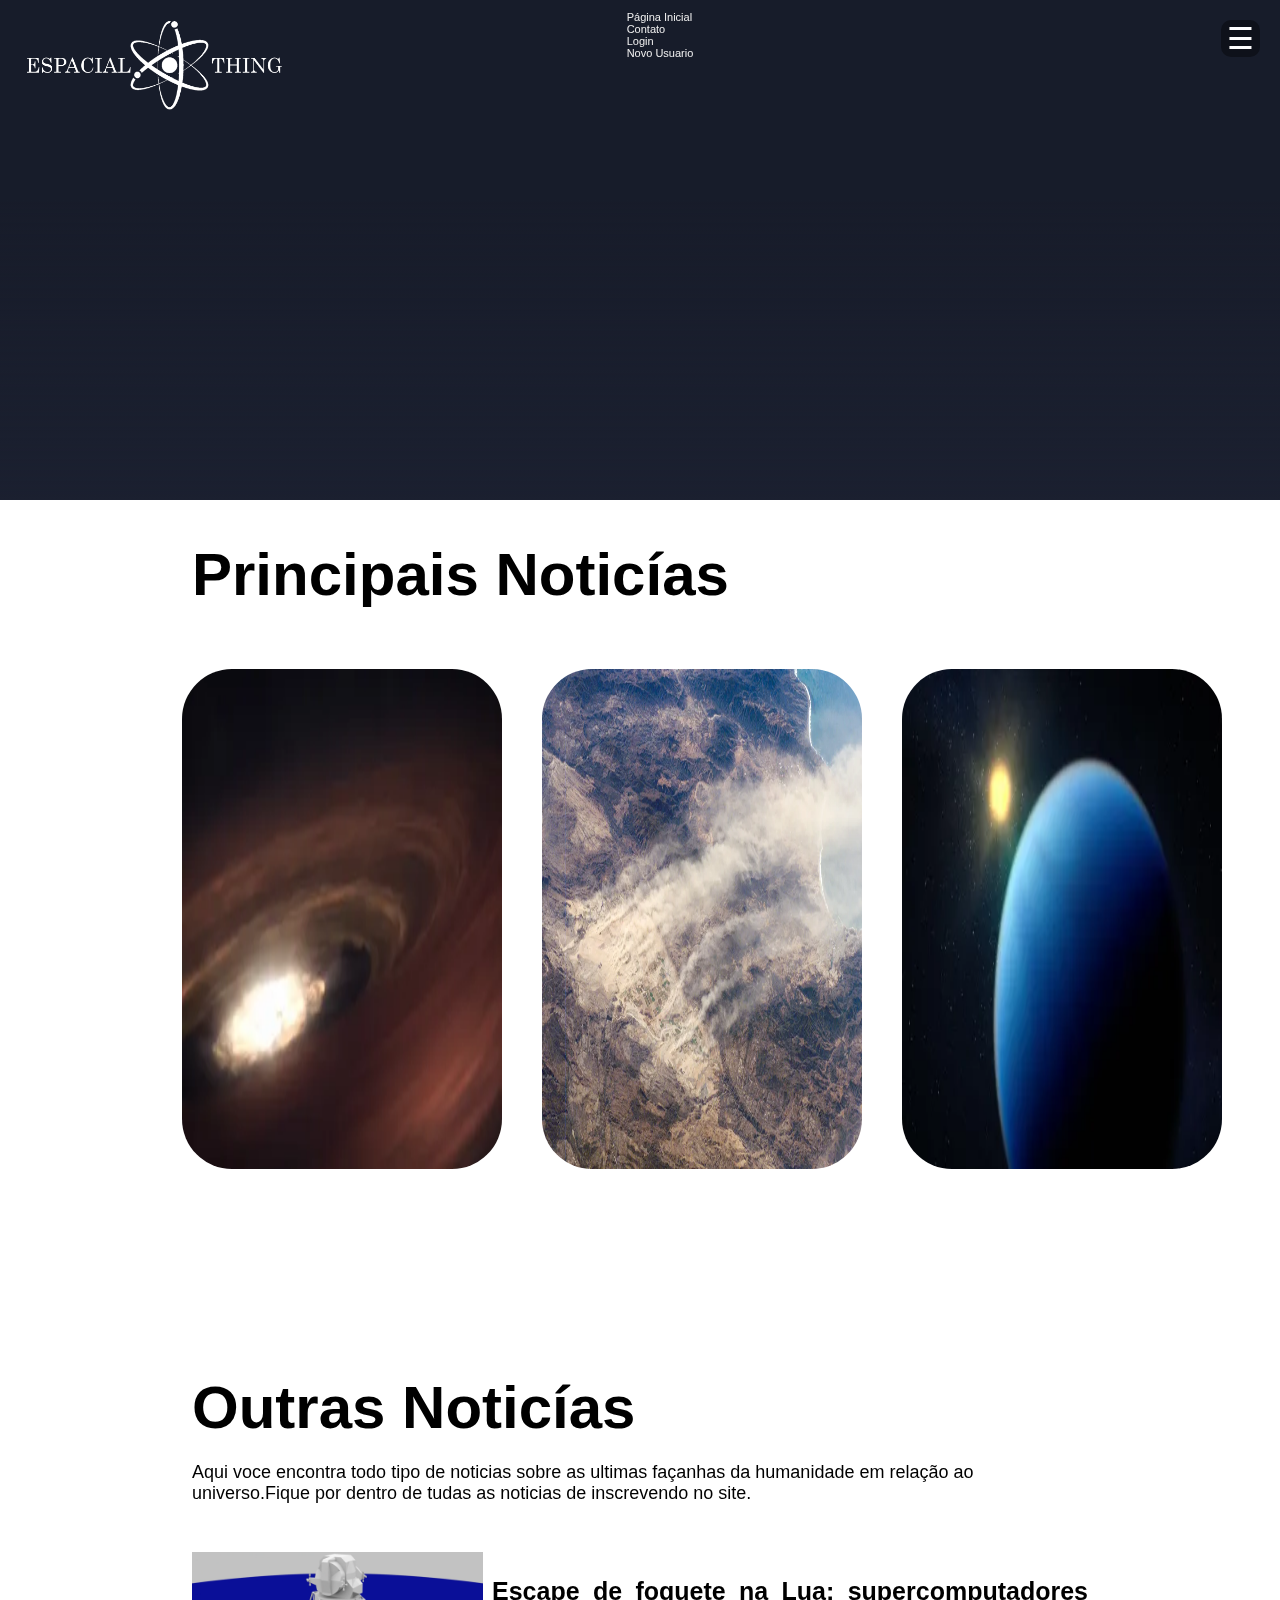
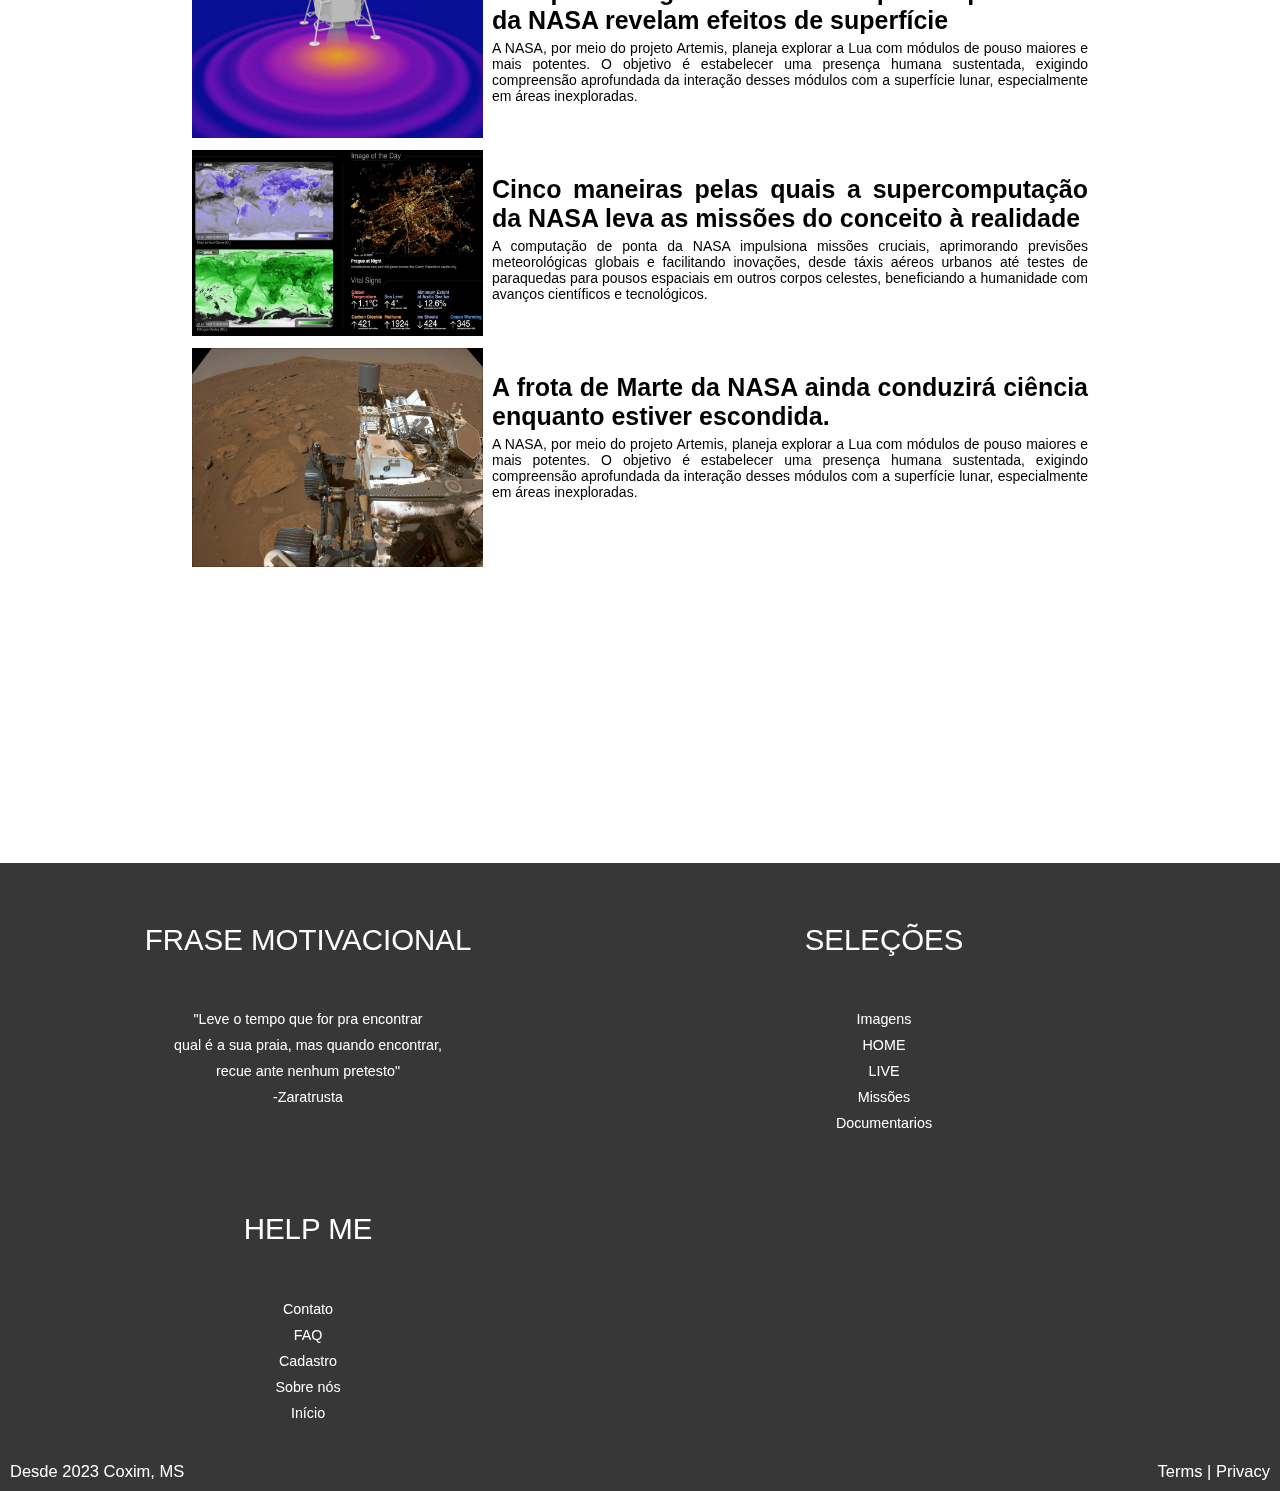
<file: index.html>
<!DOCTYPE html>
<html lang="pt-br">

<head>
    <meta charset="UTF-8">
    <meta name="viewport" content="width=device-width, initial-scale=1.0">
    <link rel="shortcut icon" href="assets/img/brasao ATOMO.png" type="image/x-icon">
    <link rel="stylesheet" href="assets/css/footer.css">
    <link rel="stylesheet" href="assets/css/header.css">
    <link rel="stylesheet" href="assets/css/noticia.css">
    <title>Espacial Thing</title>
</head>

<body>
    <hearder>
        <div class="header">
            <button id="toggleBtn">&#9776</button>

            <div id="sidebar">
                <span id="closeBtn">&times;</span>
                <div class="options-box">
                    <label for="opcoes">Escolha uma opção:</label><br><br>
                    <select id="opcoes">
                        <option value="opcao1" class="option">Documentarios</option>
                        <option value="opcao2"class="option">Explorções Espaciais</option>
                        <option value="opcao3"class="option">Filmes</option>
                        <!-- Adicione mais opções conforme necessário -->
                    </select>
                </div>
            </div>
            <ul>
                <nav class="navbar">
                    <li><a href="index.html">Página Inicial</a></li>
                    <li><a href="contato/contatos.html">Contato</a></li>
                    <li><a href="assets/html/login.html" id="Login">Login</a></li>
                    <li><a href="NovoUsuario/novoUsuario.php" id="newUser">Novo Usuario</a></li>
            </ul>
            </nav>
            <img src="assets/img/navbar letreiro.png" alt="" class="brasao">
            <div class="info">
                <h4><a href="#category"></a></h4>
            </div>
        </div>

    </hearder>
    <div class="body">
        <h1 class="title">Principais Noticías</h1>
        <div class="principal-news">
            <div class="">
                <a
                    href="https://www.nasa.gov/missions/webb/webb-follows-neon-signs-toward-new-thinking-on-planet-formation/">
                    <img src="assets/img/webb sinais neon.webp" alt="" class="img-principal-news">
                    <p class="text-principal-news">Webb segue sinais de néon em direção a um novo pensamento sobre a
                        formação do planeta.</p>
                </a>
            </div>
            <div>
                <a href="https://science.nasa.gov/earth/satellite-data-can-help-limit-the-dangers-of-windblown-dust/">
                    <img src="assets/img/dados satelite.webp" alt="" class="img-principal-news">
                    <p class="text-principal-news">Dados de satélite podem ajudar a limitar os perigos da poeira levada
                        pelo vento.</p>
                </a>
            </div>
            <div>
                <a
                    href="https://www.nasa.gov/missions/kepler/nasa-data-reveals-possible-reason-some-exoplanets-are-shrinking/">
                    <img src="assets/img/1-neptune-artists.webp" alt="" class="img-principal-news">
                    <p class="text-principal-news">Dados da NASA revelam possível razão pela qual alguns exoplanetas
                        estão encolhendo.</p>
                </a>
            </div>
        </div>
        <div class="news-list">
            <h1 class="title">Outras Noticías</h1>

            <p class="text">Aqui voce encontra todo tipo de noticias sobre as ultimas façanhas da humanidade em relação
                ao
                universo.Fique por dentro de tudas as noticias de inscrevendo no site.</p>
            <div class="news">
                <img src="assets/img/simulation-psi-aoollo12.webp" alt="image introduction" class="img-notice">
                <a
                    href="https://www.nasa.gov/general/rocket-exhaust-on-the-moon-nasa-supercomputers-reveal-surface-effects/">
                    <h3 class="title-news">Escape de foguete na Lua: supercomputadores da NASA revelam efeitos de
                        superfície
                    </h3>
                    <p class="introduction">A NASA, por meio do projeto Artemis, planeja explorar a Lua com módulos de
                        pouso
                        maiores e mais
                        potentes. O objetivo é estabelecer uma presença humana sustentada, exigindo compreensão
                        aprofundada
                        da
                        interação desses módulos com a superfície lunar, especialmente em áreas inexploradas.</p>
                </a>
            </div>
            <div class="news">
                <img src="assets/img/35-lopez-chyatte-sc23-04-eic-multiple-data-points.webp" alt="image introduction"
                    class="img-notice">
                <a
                    href="https://www.nasa.gov/general/five-ways-nasa-supercomputing-takes-missions-from-concept-to-reality/">
                    <h3 class="title-news"> Cinco maneiras pelas quais a supercomputação da NASA leva as missões do
                        conceito
                        à realidade
                    </h3>
                    <p class="introduction"> A computação de ponta da NASA impulsiona missões cruciais, aprimorando
                        previsões meteorológicas globais e facilitando inovações, desde táxis aéreos urbanos até testes
                        de
                        paraquedas para pousos espaciais em outros corpos celestes, beneficiando a humanidade com
                        avanços
                        científicos e tecnológicos. </p>
                </a>
            </div>
            <div class="news">
                <img src="assets/img/1-pia26202-perseverances-parking-spot-during-conjunction.webp"
                    alt="image introduction" class="img-notice">
                <a
                    href="https://www.nasa.gov/solar-system/planets/mars/nasas-mars-fleet-will-still-conduct-science-while-lying-low/">
                    <h3 class="title-news">A frota de Marte da NASA ainda conduzirá ciência enquanto estiver escondida.
                    </h3>
                    <p class="introduction">A NASA, por meio do projeto Artemis, planeja explorar a Lua com módulos de
                        pouso
                        maiores e mais
                        potentes. O objetivo é estabelecer uma presença humana sustentada, exigindo compreensão
                        aprofundada
                        da
                        interação desses módulos com a superfície lunar, especialmente em áreas inexploradas.</p>
                </a>
            </div>
        </div>
    </div>

    <footer class="flex-rw">
        <ul class="footer-list-top">
            <li>
                <h4 class="footer-list-header">FRASE MOTIVACIONAL</h4>
            </li>
            <li><a href=' ' class="generic-anchor footer-list-anchor" itemprop="significantLink">"Leve o tempo que
                    for
                    pra encontrar </a></li>
            <li><a href=' ' class="generic-anchor footer-list-anchor" itemprop="significantLink">qual é a sua praia,
                    mas
                    quando encontrar, </a>
            </li>
            <li><a href=' ' class="generic-anchor footer-list-anchor" itemprop="significantLink">recue ante nenhum
                    pretesto"</a></li>

            <li><a href=' ' itemprop="significantLink" class="generic-anchor footer-list-anchor">-Zaratrusta</a>
            </li>


        </ul>
        <ul class="footer-list-top">
            <li>
                <h4 class="footer-list-header">SELEÇÕES</h4>
            </li>
            <li><a href='/Angels/cat/id/70' class="generic-anchor footer-list-anchor">Imagens</a></li>
            <li><a href='/Home-Decor/cat/id/64' class="generic-anchor footer-list-anchor">HOME</a></li>
            <li><a href="https://www.youtube.com/watch?v=QviXe8xvA50" class="generic-anchor footer-list-anchor">LIVE</a>
            </li>
            <li><a href='/Pet-Lover/cat/id/108' class="generic-anchor footer-list-anchor">Missões</a></li>
            <li><a href='/Ladies-Accessories/cat/id/117' class="generic-anchor footer-list-anchor"
                    target="_blank">Documentarios</a></li>
        </ul>
        <ul class="footer-list-top">
            <li id='help'>
                <h4 class="footer-list-header">HELP ME</h4>
            </li>
            <li><a href='/shop/about-contact' target="_blank" class="generic-anchor footer-list-anchor"
                    itemprop="significantLink">Contato</a></li>
            <li><a href='/faq.html' class="generic-anchor footer-list-anchor" itemprop="significantLink">FAQ</a>
            </li>
            <li id='find-a-store'><a href='/shop/store-locator' class="generic-anchor footer-list-anchor"
                    itemprop="significantLink">Cadastro</a></li>
            <li id='user-registration'><a href='/shop/user-registration?URL=' class="generic-anchor footer-list-anchor"
                    itemprop="significantLink">Sobre nós</a></li>
            <li id='order-tracking'><a href='/shop/order-status' itemprop="significantLink"
                    class="generic-anchor footer-list-anchor">Início</a></li>
        </ul>

        <section class="footer-bottom-section flex-rw">
            <div class="footer-bottom-wrapper">
                <i class="fa fa-copyright" role="copyright">

                </i> Desde 2023 <address class="footer-address" role="company address">Coxim, MS</address>
            </div>
            <div class="footer-bottom-wrapper">
                <a href="/terms-of-use.html" class="generic-anchor" rel="nofollow">Terms</a> | <a
                    href="/privacy-policy.html" class="generic-anchor" rel="nofollow">Privacy</a>
            </div>
        </section>
    </footer>
</body>
<script src="assets/js/main.js"></script>

</html>
</file>
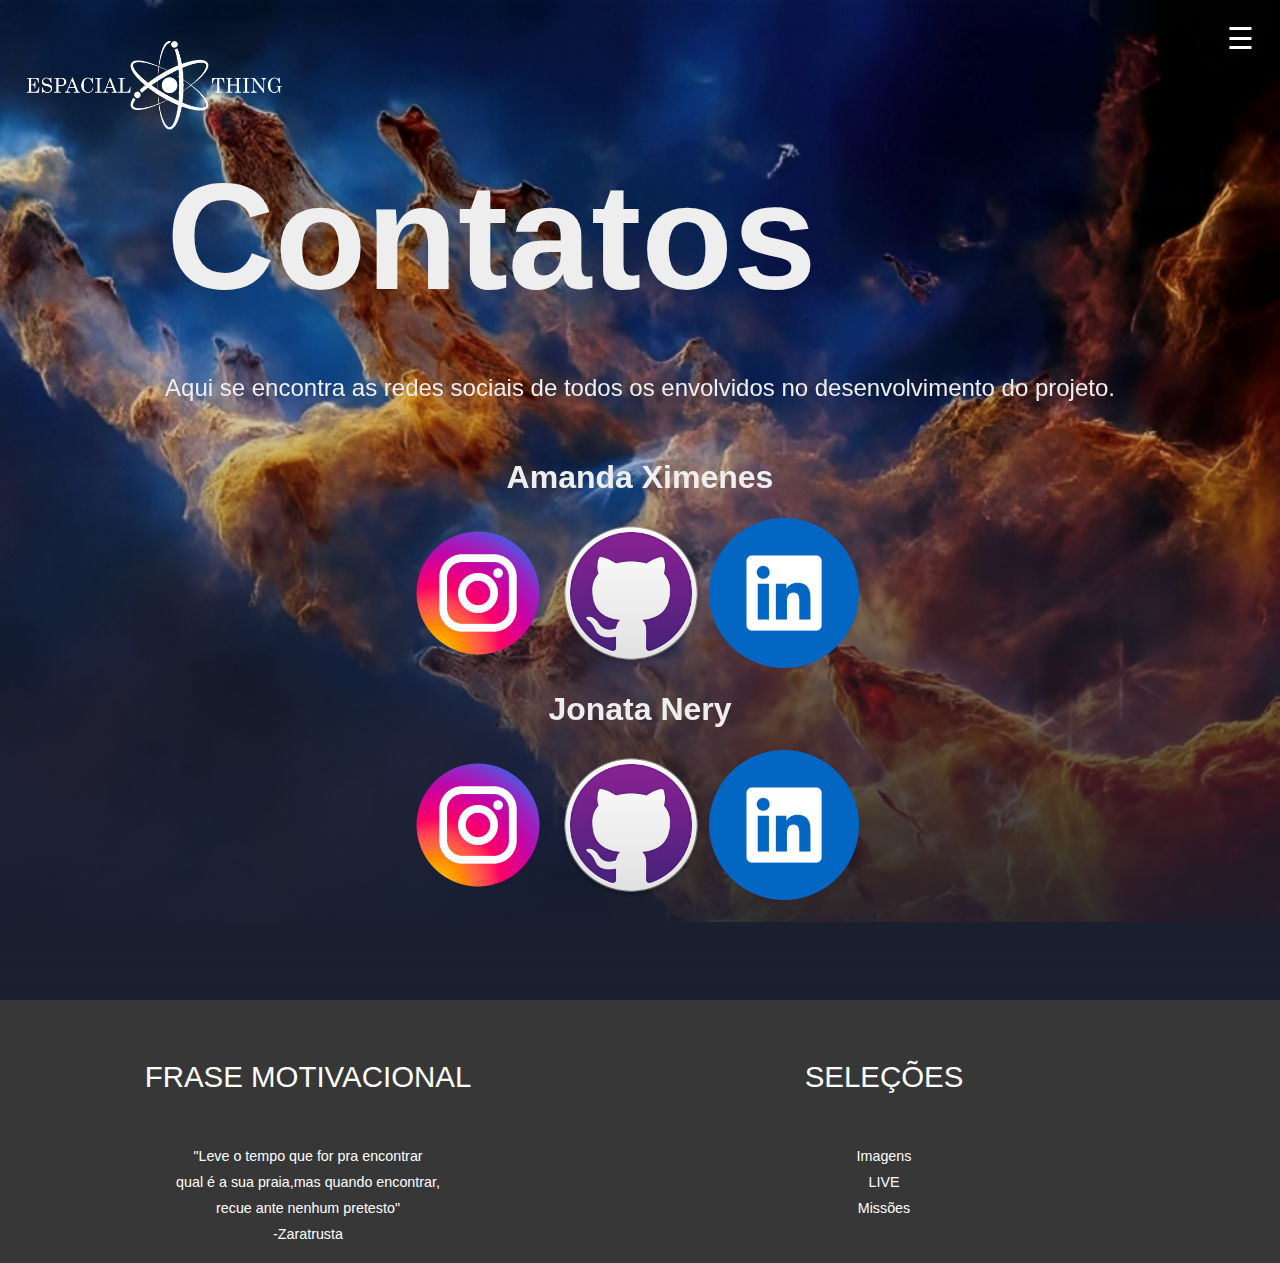
<file: contato/contatos.html>
<!DOCTYPE html>
<html lang="en">

<head>
    <meta charset="UTF-8">
    <meta name="viewport" content="width=device-width, initial-scale=1.0">
    <link rel="shortcut icon" href="../assets/img/brasao ATOMO.png" type="image/x-icon">
    <link rel="stylesheet" href="header.css">
    <link rel="stylesheet" href="../assets/css/footer.css">
    <link rel="stylesheet" href="contatos.css">
    <title>Novo Usuario</title>
</head>

<body>
    <hearder>
        <div class="header">
            <img src="../assets/img/navbar letreiro.png" alt="" class="brasao">

            <button id="toggleBtn">&#9776</button>
            <div id="sidebar">
                <span id="closeBtn">&times;</span>
                <div class="options-box">
                    <label for="opcoes">Escolha uma opção:</label><br><br>
                    <select id="menuSelect">
                        <option
                            value="https://revistagalileu.globo.com/Cultura/noticia/2020/04/11-series-e-documentarios-da-netflix-para-aprender-mais-sobre-o-planeta-terra.html"
                            class="option">Documentarios</option>

                        <option value="https://www.nasa.gov/?search=mission" class="option">Explorções Espaciais
                        </option>

                        <option value="https://www.nasa.gov/interactives/" class="option">Filmes</option>
                    </select>
                    <a href="../assets/noticia.php">Noticías</a>
                </div>
            </div>

            <h1 class="title-noticias">Contatos</h1>  
            
            <div class="all-networking">
                <p class="networking-text">Aqui se encontra as redes sociais de todos os envolvidos no desenvolvimento do projeto.</p><br>
                <h1 class="networking-user">Amanda Ximenes</h1>
                <div class="networking">
                    <a href=""><img src="img/intagram.png" alt="" class="icon-img"></a>
                    <a href=""><img src="img/Github-desktop-logo-symbol.svg.png" alt="" class="icon-img"></a>
                    <a href=""><img src="img/linkedin-icon-512x512-vkm0drb1.png" alt="" class="icon-img"></a>
                </div>
                <h1 class="networking-user">Jonata Nery</h1>
                <div class="networking">
                    <a href="https://www.instagram.com/jonata_araujo03/"><img src="img/intagram.png" alt="" class="icon-img"></a>
                    <a href="https://github.com/Jonata03"><img src="img/Github-desktop-logo-symbol.svg.png" alt="" class="icon-img"></a>
                    <a href="https://www.linkedin.com/in/jonata-nery-1903a71a2/"><img src="img/linkedin-icon-512x512-vkm0drb1.png" alt="" class="icon-img"></a>
                </div>
            </div>
        </div>
        </div>
    </hearder>

    <footer class="flex-rw">
        <ul class="footer-list-top">
            <li>
                <h4 class="footer-list-header">FRASE MOTIVACIONAL</h4>
            </li>
            <li><a href=' ' class="generic-anchor footer-list-anchor" itemprop="significantLink">"Leve o tempo que for
                    pra encontrar </a></li>
            <li><a href=' ' class="generic-anchor footer-list-anchor" itemprop="significantLink">qual é a sua praia,mas
                    quando encontrar, </a>
            </li>
            <li><a href=' ' class="generic-anchor footer-list-anchor" itemprop="significantLink">recue ante nenhum
                    pretesto"</a></li>

            <li><a href=' ' itemprop="significantLink" class="generic-anchor footer-list-anchor">-Zaratrusta</a>
            </li>


        </ul>
        <ul class="footer-list-top">
            <li>
                <h4 class="footer-list-header">SELEÇÕES</h4>
            </li>
            <li><a href='https://www.nasa.gov/images/' class="generic-anchor footer-list-anchor">Imagens</a></li>
            <li><a href="https://www.youtube.com/watch?v=QviXe8xvA50" class="generic-anchor footer-list-anchor">LIVE</a></li>
            <li><a href='https://www.nasa.gov/nasa-missions/' class="generic-anchor footer-list-anchor">Missões</a></li>
        </ul>
    </footer>
</body>
<script src="contatosMain.js"></script>

</html>
</file>
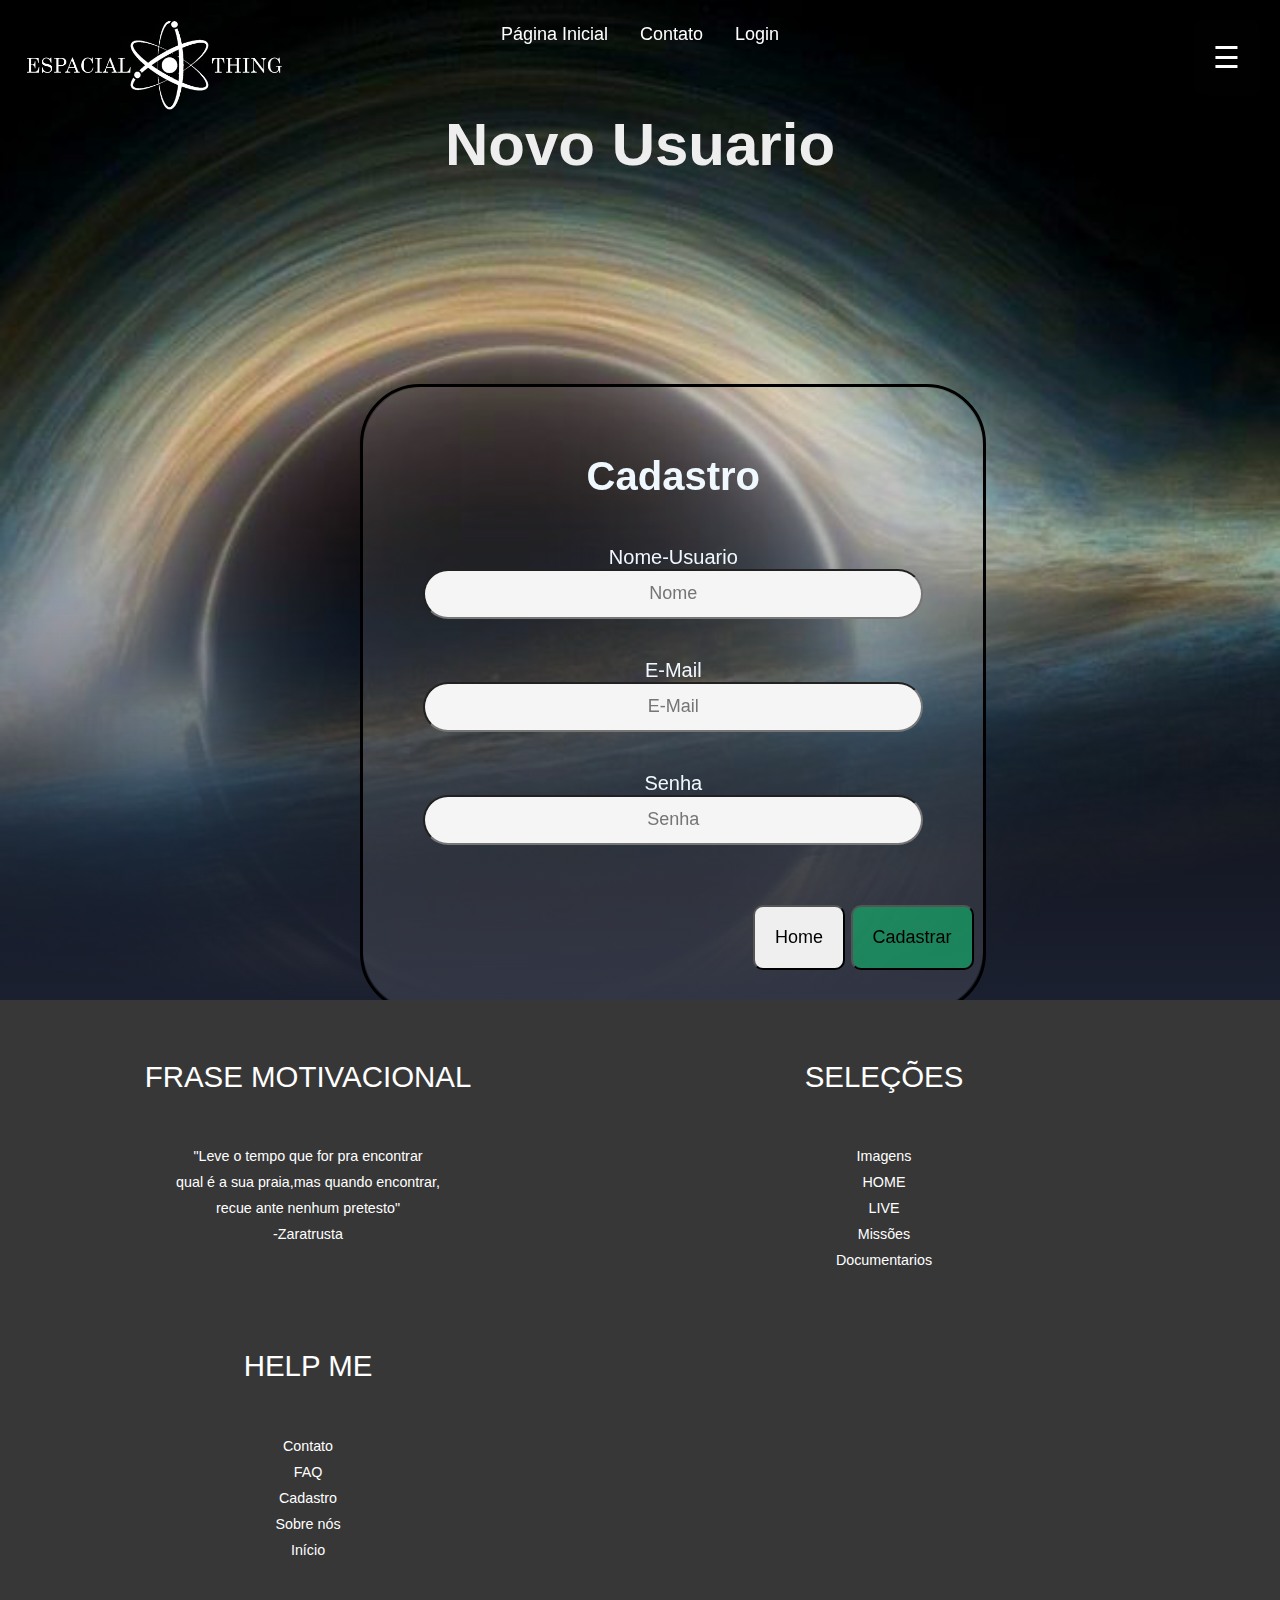
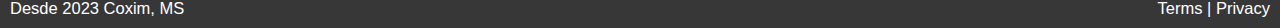
<file: NovoUsuario/novoUsuario.html>
<!DOCTYPE html>
<html lang="en">

<head>
    <meta charset="UTF-8">
    <meta name="viewport" content="width=device-width, initial-scale=1.0">
    <link rel="shortcut icon" href="../assets/img/brasao ATOMO.png" type="image/x-icon">
    <link rel="stylesheet" href="header.css">
    <link rel="stylesheet" href="../assets/css/footer.css">
    <link rel="stylesheet" href="newUser.css">
    <title>Novo Usuario</title>
</head>

<body>
    <hearder>
        <div class="header">
            <img src="../assets/img/navbar letreiro.png" alt="" class="brasao">
            
            <button id="toggleBtn">&#9776</button>
            <div id="sidebar">
                <span id="closeBtn">&times;</span>
                <div class="options-box">
                    <label for="opcoes">Escolha uma opção:</label><br><br>
                    <select id="opcoes">
                        <a href="">
                            <option value="opcao1" class="option">Documentarios</option>
                        </a>
                        <a href="">
                            <option value="opcao2"class="option">Explorções Espaciais</option>
                        </a>
                        <a href="">
                            <option value="opcao3"class="option">Filmes</option>
                        </a>
                        <a href="">
                            <option value="opcao3"class="option">Imagens</option>
                        </a>
                        <!-- Adicione mais opções conforme necessário -->
                    </select>
                </div>
            </div>

            <nav class="navbar">
                <ul>
                    <li><a href="../index.html">Página Inicial</a></li>
                    <li><a href="../contato/contatos.html">Contato</a></li>
                    <li><a href="../assets/html/login.html" id="Login">Login</a></li>
                </ul>
            </nav>

            <h1 id="newUser">Novo Usuario</h1>
            <div id="none2">
                <div class="none"></div>
                <div class="window">
                    <form action="">
                        <h1>Cadastro</h1>
                        <div class="campos">
                            <label for="">Nome-Usuario</label><br>
                            <input type="text" placeholder="Nome"><br>
                        </div>

                        <div class="campos">
                            <label for="">E-Mail</label><br>
                            <input type="email" placeholder="E-Mail"><br>
                        </div>

                        <div class="campos">
                            <label for="">Senha</label><br>
                            <input type="password" placeholder="Senha">
                        </div>
                        <div class="buttons">
                            <a href="../index.html"><button>Home</button></a>
                            <button id="btn-cadastrar">Cadastrar</button>
                        </div>

                    </form>
                </div>
                <div class="none"></div>
            </div>
        </div>
    </hearder>

    <footer class="flex-rw">
        <ul class="footer-list-top">
            <li>
                <h4 class="footer-list-header">FRASE MOTIVACIONAL</h4>
            </li>
            <li><a href=' ' class="generic-anchor footer-list-anchor" itemprop="significantLink">"Leve o tempo que for
                    pra encontrar </a></li>
            <li><a href=' ' class="generic-anchor footer-list-anchor" itemprop="significantLink">qual é a sua praia,mas
                    quando encontrar, </a>
            </li>
            <li><a href=' ' class="generic-anchor footer-list-anchor" itemprop="significantLink">recue ante nenhum
                    pretesto"</a></li>

            <li><a href=' ' itemprop="significantLink" class="generic-anchor footer-list-anchor">-Zaratrusta</a>
            </li>


        </ul>
        <ul class="footer-list-top">
            <li>
                <h4 class="footer-list-header">SELEÇÕES</h4>
            </li>
            <li><a href='/Angels/cat/id/70' class="generic-anchor footer-list-anchor">Imagens</a></li>
            <li><a href='/index.html' class="generic-anchor footer-list-anchor">HOME</a></li>
            <li><a href='/Mugs/cat/id/32' class="generic-anchor footer-list-anchor">LIVE</a></li>
            <li><a href='/Pet-Lover/cat/id/108' class="generic-anchor footer-list-anchor">Missões</a></li>
            <li><a href='/Ladies-Accessories/cat/id/117' class="generic-anchor footer-list-anchor"
                    target="_blank">Documentarios</a></li>
        </ul>
        <ul class="footer-list-top">
            <li id='help'>
                <h4 class="footer-list-header">HELP ME</h4>
            </li>
            <li><a href='/shop/about-contact' class="generic-anchor footer-list-anchor"
                    itemprop="significantLink">Contato</a></li>
            <li><a href='/faq.html' class="generic-anchor footer-list-anchor" itemprop="significantLink">FAQ</a>
            </li>
            <li id='find-a-store'><a href='/shop/store-locator' class="generic-anchor footer-list-anchor"
                    itemprop="significantLink">Cadastro</a></li>
            <li id='user-registration'><a href='/shop/user-registration?URL=' class="generic-anchor footer-list-anchor"
                    itemprop="significantLink">Sobre nós</a></li>
            <li id='order-tracking'><a href='../index.html' itemprop="significantLink"
                    class="generic-anchor footer-list-anchor">Início</a></li>
        </ul>
        <section class="footer-bottom-section flex-rw">
            <div class="footer-bottom-wrapper">
                <i class="fa fa-copyright" role="copyright">

                </i> Desde 2023 <address class="footer-address" role="company address">Coxim, MS</address>
            </div>
            <div class="footer-bottom-wrapper">
                <a href="/terms-of-use.html" class="generic-anchor" rel="nofollow">Terms</a> | <a
                    href="/privacy-policy.html" class="generic-anchor" rel="nofollow">Privacy</a>
            </div>
        </section>
    </footer>
</body>
<script src="newUserMain.js"></script>

</html>
</file>
<file: assets/css/footer.css>
:root{
    --primary-light-blue: #88abde;
    --primary-line-color: #fffcfc;
}

* {
  box-sizing: border-box;
}

html, body {
  height: 100%;
}

body {
  font: 11px "Open Sans", sans-serif;
  -webkit-font-smoothing: antialiased;
  -moz-osx-font-smoothing: grayscale;
  margin: auto;
  display: flex;
  flex-flow: column nowrap;
  /* This justify-content is essentially unnecessary in Firefox and Chrome due to the flex: 1 1 auto on the main.
  However, it's needed to push the footer down on IE11 */
  justify-content: space-between;
}

ul {
  list-style: none;
}

a {
  color: #fff;
  text-decoration: none;
}

.generic-anchor {
  color: --primary-light-blue;
  &:visited {
    color: --primary-light-blue;
  }
  &:hover {
    color: --primary-line-color;
  }
}

.flex-rw {
  display: flex;
  flex-flow: row wrap;
}

/* This main is mostly to push the footer to the bottom and for demo purposes. */
main {
  flex: 1 1 auto; /* For IE11 */
  display: flex;
  align-items: center;
  justify-content: center;
  font: 10em "Oswald", sans-serif;
  color: rgb(155, 155, 155);
  line-height: 1;
}

footer {
  background: rgb(55, 55, 55);
  margin-top: none;
  width: 100%;
}

.footer-list-top {
  width: 45%;
}

.footer-list-top > li {
  text-align: center;
  padding-bottom: 10px;
}

.footer-list-header {
  padding: 10px 0 5px 0;
  color: #ffffff;
  font: 2.3vw "Oswald", sans-serif;
}

.footer-list-anchor {
  font: 1.3em "Open Sans", sans-serif;
}

.footer-social-section {
  width: 100%;
  align-items: center;
  justify-content: space-around;
  position: relative;
  margin-top: 5px;
}

.footer-social-section::after {
  content: "";
  position: absolute;
  z-index: 1;
  top: 50%;
  left: 10px;
  border-top: 1px solid --primary-line-color;
  width: calc(100% - 20px);
}

.footer-social-overlap {
  position: relative;
  z-index: 2;
  background: rgb(55, 55, 55);
  padding: 0 20px;
  margin: auto; /* Adjusted for centering */
}

.footer-social-connect {
  display: flex;
  align-items: center;
  font: 3.5em "Oswald", sans-serif;
  color: #fff;
}

.footer-social-small {
  font-size: 0.6em;
  padding: 0px 20px;
}

.footer-social-overlap > a {
  font-size: 3em;
}

.footer-social-overlap > a:not(:first-child) {
  margin-left: 0.38em;
}

.footer-bottom-section {
  width: 100%;
  padding: 10px;
  border-top: 1px solid --primary-line-color; /* Fixed typo */
  margin-top: 10px;
}

.footer-bottom-section > div:first-child {
  margin-right: auto;
}

.footer-bottom-wrapper {
  font-size: 1.5em;
  color: #fff;
}

.footer-address {
  display: inline;
  font-style: normal;
}

@media only screen and (max-width: 768px) {
  .footer-list-header {
    font-size: 2em;
  }
  .footer-list-anchor {
    font-size: 1.1em;
  }
  .footer-social-connect {
    font-size: 2.5em;
  }
  .footer-social-overlap > a {
    font-size: 2.24em;
  }
  .footer-bottom-wrapper {
    font-size: 1.3em;
  }
}

@media only screen and (max-width: 568px) {
  main {
    font-size: 5em;
  }
  .footer-list-top {
    width: 100%;
  }
  .footer-list-header {
    font-size: 3em;
  }
  .footer-list-anchor {
    font-size: 1.5em;
  }
  .footer-social-section {
    justify-content: center;
  }
  .footer-social-section::after {
    top: 25%;
  }
  .footer-social-connect {
    margin-bottom: 10px;
    padding: 0 10px;
  }
  .footer-social-overlap {
    display: flex;
    justify-content: center;
    width: 100%; /* Adjusted for centering */
  }
  .footer-social-icons-wrapper {
    width: 100%;
    padding: 0;
  }
  .footer-social-overlap > a:not(:first-child) {
    margin-left: 20px;
  }
  .footer-bottom-section {
    padding: 0 5px 10px 5px;
  }
  .footer-bottom-wrapper {
    text-align: center;
    width: 100%;
    margin-top: 10px;
  }
}

@media only screen and (max-width: 480px) {
  .footer-social-overlap > a {
    margin: auto;
  }
  .footer-social-overlap > a:not(:first-child) {
    margin-left: 0;
  }
  .footer-bottom-rights {
    display: block;
  }
}

@media only screen and (max-width: 320px) {
  .footer-list-header {
    font-size: 2.2em;
  }
  .footer-list-anchor {
    font-size: 1.2em;
  }
  .footer-social-connect {
    font-size: 2.4em;
  }
  .footer-social-overlap > a {
    font-size: 2.24em;
  }
  .footer-bottom-wrapper {
    font-size: 1.3em;
  }
}
</file>
<file: assets/css/header.css>
@import url('https://fonts.googleapis.com/css?family=Josefin+Sans:400,400i,600,600i');

.header {
    position: relative;
    overflow: hidden;
    display: flex;
    flex-wrap: wrap;
    justify-content: center;
    align-items: flex-start;
    align-content: flex-start;
    height: 50vw;
    min-height: 400px;
    max-height: 500px;
    min-width: 300px;
    color: #eee;
}

.header:after {
    content: "";
    width: 100%;
    height: 100%;
    position: absolute;
    bottom: 0;
    left: 0;
    z-index: -1;
    background: linear-gradient(to bottom, rgba(0, 0, 0, 0.12) 40%, rgba(27, 32, 48, 1) 100%);
}

.header:before {
    content: "";
    width: 100%;
    height: 200%;
    position: absolute;
    top: 0;
    left: 0;
    -webkit-backface-visibility: hidden;
    -webkit-transform: translateZ(0);
    backface-visibility: hidden;
    scale: (1.0, 1.0);
    transform: translateZ(0);
    background: #1B2030 url(https://i.pinimg.com/originals/b6/b6/a1/b6b6a14365f0ece2f1a7441993fc3ad6.jpg) 100% 0 no-repeat;
    background-size: 100%;
    background-attachment: scroll;
    animation: grow 100s forwards 1ms infinite;
    transition: all 0.4s ease-out;
    z-index: -2
}

.header a {
    color: #eee
}

@keyframes grow {
    0% {
        transform: scale(1) translateY(0px)
    }

    50% {
        transform: scale(2) translateY(-200px)
    }
}

.title-noticias {
    font-size: 150px;
    position: absolute;
    left: 15%;
    top: 15%;
}

.brasao {
    width: 20%;
    position: absolute;
    left: 2%;
    top: 4%;
}

#sidebar {
    height: 100%;
    position: fixed;
    top: 0;
    right: 0;
    background-color: #111;
    overflow-x: hidden;
    transition: 0.8s;
    padding-top: 60px;
}

#sidebar ul li {
    padding: 8px;
    text-align: center;
}

#sidebar a {
    padding-top:30px;
    text-decoration: none;
    font-size: 30px;
    color: #818181;
    display: block;
    transition: 0.3s;
    text-align:left; 
} 

#sidebar a:hover {
    color: #f1f1f1;
}

#toggleBtn {
    font-size: 30px;
    cursor: pointer;
    border: none;
    background: none;
    color: #ffffff;
    position: fixed;
    top: 20px;
    right: 20px;
    background-color: hsla(0, 0%, 1%, 0.4);
    border-radius: 10px;
}

#closeBtn {
    position: absolute;
    top: 10px;
    left: 15px;
    font-size: 30px;
    cursor: pointer;
    color: #ffffff;
}

#closeBtn:hover {
    color: #b9b9b9;
}


#menuSelect {
    padding: 15px;
    padding-right: 20px;
    position: relative;
    background-color: hsla(0, 1%, 29%, 0.4);
    ;
    color: #ddd;

}

.options-box {
    padding-left: 20%;
    padding-right: 20%;
    text-align: left;
    font-size: 20px;
}

.option {
    background-color: hsla(0, 0%, 12%, 0.4);
    font-size: 20px;
    padding-right: 10px;
}
</file>
<file: assets/css/noticia.css>
.title {
    font-size: 60px;
    font-family: 'Franklin Gothic Medium', 'Arial Narrow', Arial, sans-serif;
}

.img-notice {
    width: 300px;
    padding-right: 1%;
}

.body {
    position: inherit;
    padding-left: 15%;
    padding-right: 15%;
    display: block;
}


.principal-news{
    display: inline-flex;
    position: relative;
    right: 30px;
    }
    
    .img-principal-news{
        width: 320px;
        height: 500px;
        border-radius: 50px;
        margin: 20px;
    }
    
    .text-principal-news{
        
        color: transparent;
        padding-left: px;
        font-size: 23px;
        position: relative;
        top: -500px;
        font-family:'Franklin Gothic Medium', 'Arial Narrow', Arial, sans-serif;
        padding: 20px;
        text-transform:uppercase;
        line-height:70px;
        font-weight: bold;
        text-align: center ;
    }
    .text-principal-news:hover{
        color: rgb(255, 255, 255);
        font-size: 24px;
        width: 320px;
        padding: 4%;
        background-color: hsla(0, 0%, 1%, 0.4);
        border-radius: 50px;
        position: relative;
        left:6%;
        top: -51%;
    }

    
.title-news {
    font-size: 25px;
    text-align: justify;
}
.news-list{
    display: block;
    position: relative;
    top: -15%;
}

.news {
    display: inline-flex;
    padding-top: 10px;

}
.news:hover{
    background-color: rgb(222, 227, 232);
}

.text{
    font-size: 18px;
    position: relative;
    top:-20px;
    
}

.body a {
color: black;

}
.introduction{
position: relative;
top: -20px;
font-size: 14px;
text-align: justify;
}

.live-from-youtube{
    width: 30px;
}
</file>
<file: contato/header.css>
@import url('https://fonts.googleapis.com/css?family=Josefin+Sans:400,400i,600,600i');

 .header {
     position: relative;
     overflow: hidden;
     display: flex;
     flex-wrap: wrap;
     justify-content: center;
     align-items: flex-start;
     align-content: flex-start;
     height: 50vw;
     
     height: 1000px;
     color: #eee;
 }

 .header:after {
     content: "";
     width: 100%;
     height: 100%;
     position: absolute;
     bottom: 0;
     left: 0;
     z-index: -1;
     background: linear-gradient(to bottom, rgba(0, 0, 0, 0.12) 40%, rgba(27, 32, 48, 1) 100%);
 }

 .header:before {
     content: "";
     width: 100%;
     height: 200%;
     position: absolute;
     top: 0;
     left: 0;
     -webkit-backface-visibility: hidden;
     -webkit-transform: translateZ(0);
     backface-visibility: hidden;
     scale: (1.0, 1.0);
     transform: translateZ(0);
     background: #1B2030 url(img/Pilares\ da\ criação-James\ Webb.png) 100% 0 no-repeat;
     background-size: 125%;
     background-attachment: scroll;
     animation: grow 50s reverse 1ms infinite;
     transition: all 0.4s ease-out;
     z-index: -2
 }

 .header a {
     color: #eee
 }

@keyframes grow {
     0% {
         transform: scale(1) translateY(0px)
     }

     50% {
         transform: scale(2) translateY(200px)
     }
 }

 .title-noticias {
    font-size: 150px;
    position: absolute;
    left: 13%;
    top: 5%;
}

.brasao {
    width: 20%;
    position: absolute;
    left: 2%;
    top: 4%;
}

#sidebar {
    height: 100%;
    position: fixed;
    top: 0;
    right: 0;
    background-color: #111;
    overflow-x: hidden;
    transition: 0.8s;
    padding-top: 60px;
}

#sidebar ul li {
    padding: 8px;
    text-align: center;
}

#sidebar a {
    padding-top:30px;
    text-decoration: none;
    font-size: 30px;
    color: #818181;
    display: block;
    transition: 0.3s;
    text-align:left; 
} 

#sidebar a:hover {
    color: #f1f1f1;
}

#toggleBtn {
    font-size: 30px;
    cursor: pointer;
    border: none;
    background: none;
    color: #ffffff;
    position: fixed;
    top: 20px;
    right: 20px;
    background-color: hsla(0, 0%, 1%, 0.4);
    border-radius: 10px;
}

#closeBtn {
    position: absolute;
    top: 10px;
    left: 15px;
    font-size: 30px;
    cursor: pointer;
    color: #ffffff;
}

#closeBtn:hover {
    color: #b9b9b9;
}


#menuSelect {
    padding: 15px;
    padding-right: 20px;
    position: relative;
    background-color: hsla(0, 1%, 29%, 0.4);
    color: #ddd;

}

.options-box {
    padding-left: 20%;
    padding-right: 20%;
    text-align: left;
    font-size: 20px;
}

.option {
    background-color: hsla(0, 0%, 12%, 0.4);
    font-size: 20px;
    padding-right: 10px;
}
</file>
<file: contato/contatos.css>
.networking{
display: inline;
position: relative;
left: 25%;
}

.icon-img{
    width: 150px;
}
.all-networking{
    position: relative;
    top: 350px;
}

.networking-user{
text-align: center;
font-size: xx-large;
}

.networking-text{
    font-size: x-large;
}
</file>
<file: NovoUsuario/header.css>
@import url('https://fonts.googleapis.com/css?family=Josefin+Sans:400,400i,600,600i');

.header {
    position: relative;
    overflow: hidden;
    display: flex;
    flex-wrap: wrap;
    justify-content: center;
    align-items: flex-start;
    align-content: flex-start;
    height: 50vw;
    height: 1000px;
    color: #eee;
}

.header:after {
    content: "";
    width: 100%;
    height: 100%;
    position: absolute;
    bottom: 0;
    left: 0;
    z-index: -1;
    background: linear-gradient(to bottom, rgba(0, 0, 0, 0.12) 40%, rgba(27, 32, 48, 1) 100%);
}

.header:before {
    content: "";
    width: 100%;
    height: 190%;
    position: absolute;
    top: 0;
    left: 0;
    -webkit-backface-visibility: hidden;
    -webkit-transform: translateZ(0);
    backface-visibility: hidden;
    scale: (1.0, 1.0);
    transform: translateZ(0);
    background: #1B2030 url(../assets/img/Intestellar\ Gargantua\ Black\ Hole.jpg) 100% 0 no-repeat;
    background-size: 200%;
    background-attachment: scroll;
    animation: grow 70s reverse 1ms infinite;
    transition: all 0.4s ease-out;
    z-index: -2
}

.header a {
    color: #eee
}

@keyframes grow {
    0% {
        transform: scale(1) translateY(0px)
    }

    50% {
        transform: scale(2) translateY(200px)
    }
}

.brasao {
    width: 20%;
    position: absolute;
    left: 2%;
    top: 2%;
}

.navbar {
    background-color: transparent;
    overflow: hidden;
    position: absolute;
    top: 10px;


}

.navbar ul {
    list-style-type: none;
    margin: 0;
    padding: 0;
}

.navbar li {
    float: left;
}

.navbar a {
    display: block;
    color: rgb(255, 255, 255);
    text-align: center;
    padding: 14px 16px;
    text-decoration: none;
    font-size: 18px;
}

.navbar a:hover {
    background-color: #ddd;
    color: black;
}

#newUser{
   position: absolute;
   top: 7%;
   font-size: 60px;
}
#sidebar {
   height: 100%;
   position: fixed;
   top: 0;
   right: 0;
   background-color: #111;
   overflow-x: hidden;
   transition: 0.5s;
   padding-top: 60px;
}
#sidebar ul li {
   padding: 8px;
   text-align: center;
}

#sidebar a {
   text-decoration: none;
   font-size: 22px;
   color: #818181;
   display: block;
   transition: 0.2s;
}

#sidebar a:hover {
   color: #f1f1f1;
}

#toggleBtn {
   font-size: 30px;
   cursor: pointer;
   border: none;
   background: none;
   color: #ffffff;
   position: fixed;
   top: 20px;
   right: 20px;
   background-color: hsla(0, 0%, 1%, 0.4);
   border-radius: 10px;
}

#closeBtn {
   position: absolute;
   top: 10px;
   left: 15px;
   font-size: 30px;
   cursor: pointer;
   color: #ffffff;
}

#closeBtn:hover {
   color: #b9b9b9;
}
#opcoes{
   padding: 15px;
   padding-right: 20px; 
   position: relative;
   background-color: hsla(0, 1%, 29%, 0.4);;
   color: #ddd;
}

.options-box{
  text-align: center;
  font-size: 20px;
}

.option{
  background-color: hsla(0, 0%, 12%, 0.4);
  font-size: 20px;
}
</file>
<file: NovoUsuario/newUser.css>
form{
    display: block;
    text-align: center;
    border-radius: 60px;
    font-size: 20px;
    align-items: center;
    position: relative;
    top: 0%;
    padding: 40px;
    background-color: hsla(0, 0%, 95%, 0.1);
    color: aliceblue;
}

.window{
    border: black solid;
    border-radius: 60px;
    display: flex;
    position: relative;
    left: 5%;
    top: 320px;
}

input{
    width: 500px;
    height: 50px;
    text-align: center;
    font-size: large;
    background-color: rgb(245, 245, 245);
    border-radius: 30px;
}

.campos{
    padding: 20px;
}

.buttons{
    padding: px;
    position: relative;
    padding-top: 40px;
    left: 190px;
    
}
button{
    padding: 20px;
    font-size: large;
    border-radius: 10px;
}
button:hover{
    padding: 21.5px;
    cursor: pointer;
    
}

#btn-cadastrar{
    background-color: hsla(152, 100%, 50%, 0.4);
}

.btn-login{
    position: relative;
    top: 740px;
    right: 250px;
}


.none{
    padding: 10px;
}

#none2{
    display: flex;
    padding: 5%;
}
</file>
